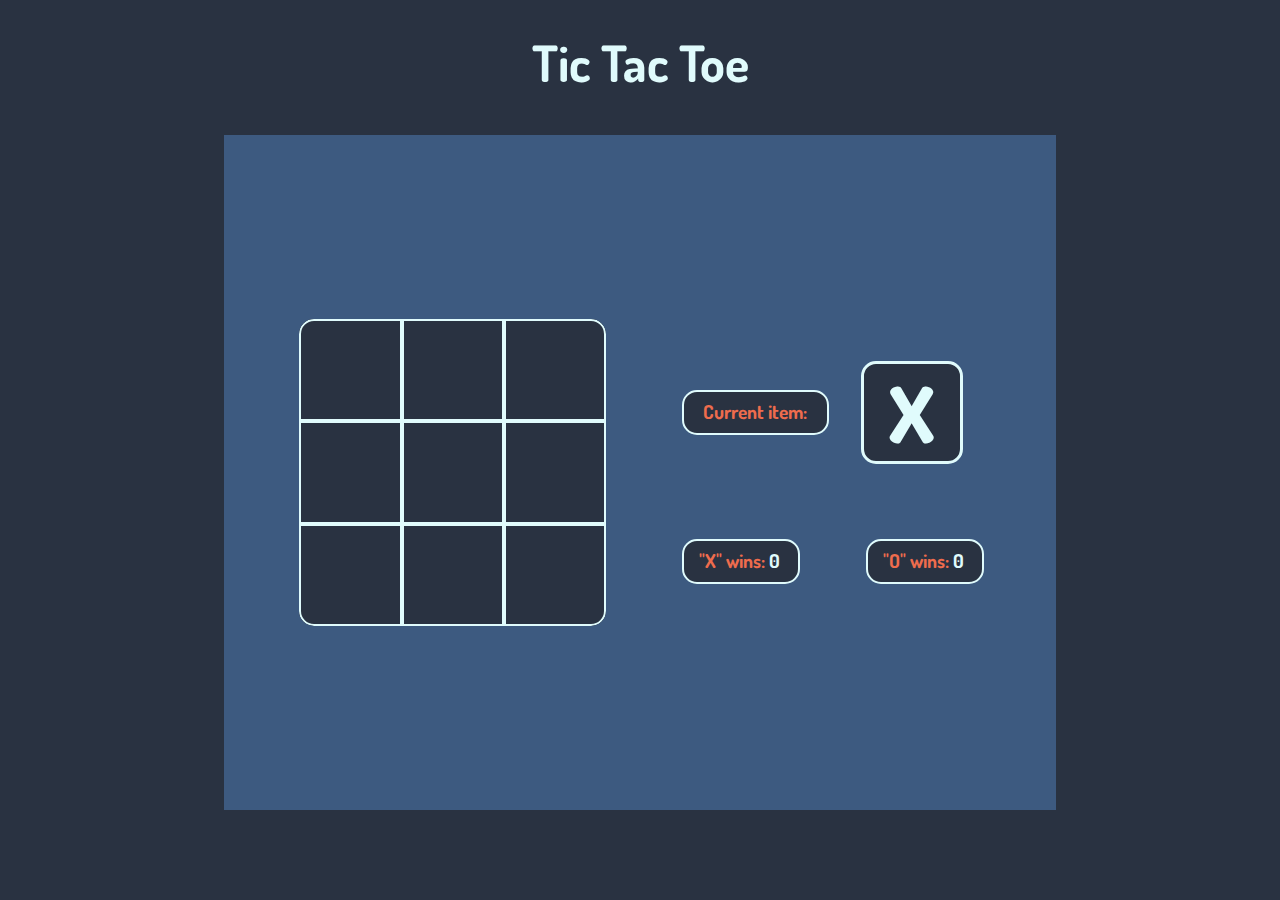
<file: index.html>
<!DOCTYPE html>
<html lang="en">
    <head>
        <meta charset="UTF-8" />
        <meta name="viewport" content="width=device-width, initial-scale=1.0" />
        <title>TicTacToe</title>
        <link rel="stylesheet" href="styles/styles.css" />
    </head>
    <body>
        <header>
            <h1>Tic Tac Toe</h1>
        </header>
        <div id="main">
            <section id="main-column">
                <div id="game-wrapper">
                    <div id="item-1" class="game-item"></div>
                    <div id="item-2" class="game-item"></div>
                    <div id="item-3" class="game-item"></div>
                    <div id="item-4" class="game-item"></div>
                    <div id="item-5" class="game-item"></div>
                    <div id="item-6" class="game-item"></div>
                    <div id="item-7" class="game-item"></div>
                    <div id="item-8" class="game-item"></div>
                    <div id="item-9" class="game-item"></div>
                    <div id="line-area">
                        <div id="cross-line" class="hidden"></div>
                    </div>
                </div>
            </section>
            <section id="menu-column">
                <div id="current-info-wrapper">
                    <h2>Current item:</h2>
                    <div id="current-item">X</div>
                </div>
                <div id="statistics-wrapper">
                    <h2 id="x-statistic">
                        "X" wins: <span id="x-span">0</span>
                    </h2>
                    <h2 id="o-statistic">
                        "O" wins: <span id="o-span">0</span>
                    </h2>
                </div>
            </section>
        </div>
    </body>
    <script src="scripts/script.js"></script>
</html>
</file>
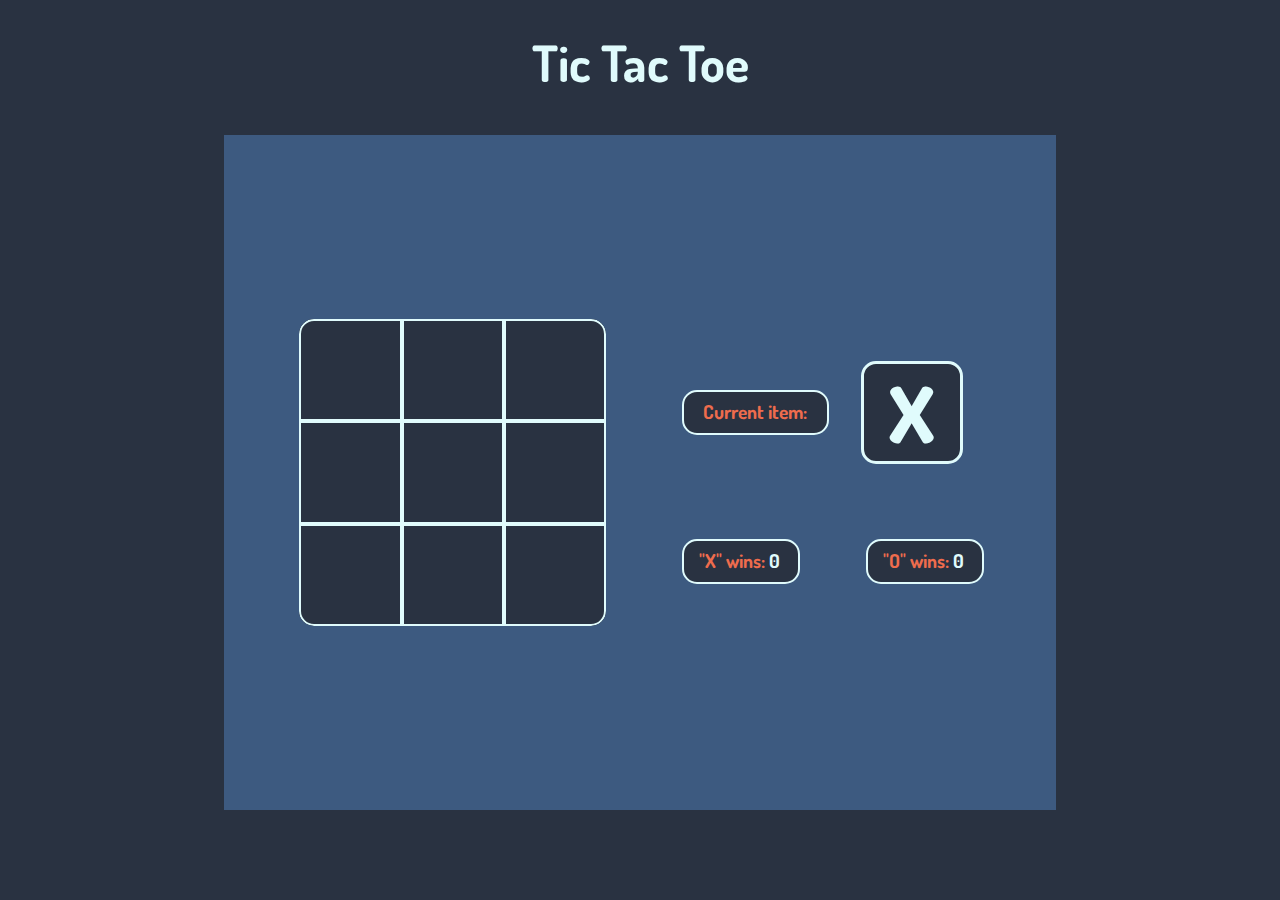
<file: main.html>
<!DOCTYPE html>
<html lang="en">
    <head>
        <meta charset="UTF-8" />
        <meta name="viewport" content="width=device-width, initial-scale=1.0" />
        <title>TicTacToe</title>
        <link rel="stylesheet" href="styles/styles.css" />
    </head>
    <body>
        <header>
            <h1>Tic Tac Toe</h1>
        </header>
        <div id="main">
            <section id="main-column">
                <div id="game-wrapper">
                    <div id="item-1" class="game-item"></div>
                    <div id="item-2" class="game-item"></div>
                    <div id="item-3" class="game-item"></div>
                    <div id="item-4" class="game-item"></div>
                    <div id="item-5" class="game-item"></div>
                    <div id="item-6" class="game-item"></div>
                    <div id="item-7" class="game-item"></div>
                    <div id="item-8" class="game-item"></div>
                    <div id="item-9" class="game-item"></div>
                </div>
            </section>
            <section id="menu-column">
                <div id="current-info-wrapper">
                    <h2>Current item:</h2>
                    <div id="current-item">X</div>
                </div>
                <div id="statistics-wrapper">
                    <h2 id="x-statistic">
                        "X" wins: <span id="x-span">0</span>
                    </h2>
                    <h2 id="o-statistic">
                        "O" wins: <span id="o-span">0</span>
                    </h2>
                </div>
            </section>
        </div>
    </body>
    <script src="scripts/script.js"></script>
</html>
</file>
<file: styles/styles.css>
@import url('https://fonts.googleapis.com/css2?family=Dosis:wght@200..800&display=swap');
@import url(line.css);

* {
    padding: 0;
    margin: 0;
    box-sizing: border-box;
    overflow-x: hidden;
    overflow-y: hidden;
}

body {
    background-color: #293241;

    display: flex;
    flex-direction: column;
    align-items: center;
}

.hidden {
    display: none;
}

/* GRID STYLING */

#game-wrapper {
    display: grid;
    grid-template-rows: 8vw 8vw 8vw;
    grid-template-columns: 8vw 8vw 8vw;
    background-color: #293241;
    border-radius: 15px;
}

.game-item {
    border: 2px solid #e0fbfc;
}

#item-1 {
    border-radius: 15px 0 0 0;
}

#item-3 {
    border-radius: 0 15px 0 0;
}

#item-7 {
    border-radius: 0 0 0 15px;
}

#item-9 {
    border-radius: 0 0 15px 0;
}

#current-item {
    width: 8vw;
    height: 8vw;
    border: 3px solid #e0fbfc;
    border-radius: 15px;
    background-color: #293241;
}

#current-item,
.game-item {
    font-size: 6.5vw;
    font-family: Dosis;
    font-weight: 800;
    color: #e0fbfc;
    display: flex;
    align-items: center;
    justify-content: center;
}

#current-item {
    font-size: 6vw;
}

.transition-class {
    font-size: 5vw;
    transition: font-size 0.5s;
}

.win-class {
    color: #ee6c4d;
}

.lose-class {
    font-size: 4vw;
    transition: font-size 0.5s;
    color: rgba(224, 251, 252, 0.25);
}

/* HEADER STYLING*/

header {
    height: 125px;
    margin-bottom: 10px;
    display: flex;
    align-items: center;
    justify-content: center;
    font-family: Dosis;
    font-weight: 600;
    font-size: 25px;
    color: #e0fbfc;
}

/* GAME BOARD STYLING */

#main {
    background-color: #3d5a80;
    height: 75vh;
    width: 65%;
    display: flex;
}

#main-column {
    width: 55%;
    display: flex;
    justify-content: center;
    align-items: center;
}

#menu-column {
    display: flex;
    flex-direction: column;
    gap: 75px;
    justify-content: center;
}

#current-info-wrapper {
    display: flex;
    align-items: center;
    gap: 2.5vw;
}

#current-info-wrapper h2 {
    font-family: Dosis;
    color: #ee6c4d;
    background-color: #293241;
    width: 11.5vw;
    height: 3.5vw;
    font-size: 1.5vw;
    text-align: center;
    line-height: 3.2vw;
    border-radius: 15px;
    border: 2px solid #e0fbfc;
}

#statistics-wrapper {
    display: flex;
    gap: 5.2vw;
    justify-content: center;
}

#x-statistic,
#o-statistic {
    background-color: #293241;
    height: 3.5vw;
    padding-left: 15px;
    padding-right: 18px;
    line-height: 3.2vw;
    border: 2px solid #e0fbfc;
    border-radius: 15px;
    color: #ee6c4d;
    font-family: Dosis;
    font-size: 1.5vw;
}

#x-span,
#o-span {
    color: #e0fbfc;
}

@media only screen and (max-width: 850px) {
    #main {
        width: 80%;
        height: auto;
        flex-direction: column;
        align-items: center;
        gap: 5vw;
    }
    #game-wrapper {
        grid-template-rows: 14vw 14vw 14vw;
        grid-template-columns: 14vw 14vw 14vw;
        margin-top: 5vw;
    }

    #main-column {
        width: auto;
    }

    #menu-column {
        width: auto;
        flex-direction: row;
        align-items: center;
        margin-bottom: 2.5vw;
        gap: 6vw;
    }

    #statistics-wrapper {
        gap: 2vw;
    }

    #current-info-wrapper h2,
    #x-statistic,
    #o-statistic {
        font-size: 2vw;
        width: 14vw;
        height: 4.5vw;
        line-height: 4vw;
    }

    #x-statistic,
    #o-statistic {
        padding-left: 18px;
    }

    .game-item {
        font-size: 85px;
    }

    .transition-class {
        font-size: 65px;
        transition: font-size 0.5s;
    }
}

@media only screen and (max-width: 700px) {
    #main {
        gap: 7vw;
    }

    #game-wrapper {
        grid-template-rows: 17vw 17vw 17vw;
        grid-template-columns: 17vw 17vw 17vw;
    }

    #current-info-wrapper h2,
    #x-statistic,
    #o-statistic {
        font-size: 2.5vw;
        width: 18vw;
        height: 5vw;
        line-height: 4.5vw;
    }

    #x-statistic,
    #o-statistic {
        padding-right: 15px;
    }
}

@media only screen and (max-width: 600px) {
    #main {
        height: 100vh;
        width: 90%;
        gap: 3.5vw;
    }

    #game-wrapper {
        grid-template-rows: 125px 125px 125px;
        grid-template-columns: 125px 125px 125px;
    }

    #menu-column {
        flex-direction: column;
        gap: 2vw;
    }

    #current-info-wrapper h2,
    #x-statistic,
    #o-statistic {
        font-size: 20px;
        width: 160px;
        height: 40px;
        line-height: 35px;
    }

    #x-statistic,
    #o-statistic {
        display: flex;
        justify-content: center;
        align-items: center;
        gap: 10px;
        padding: 0;
    }

    .game-item {
        font-size: 90px;
    }

    .transition-class {
        font-size: 70px;
        transition: font-size 0.5s;
    }
}
</file>
